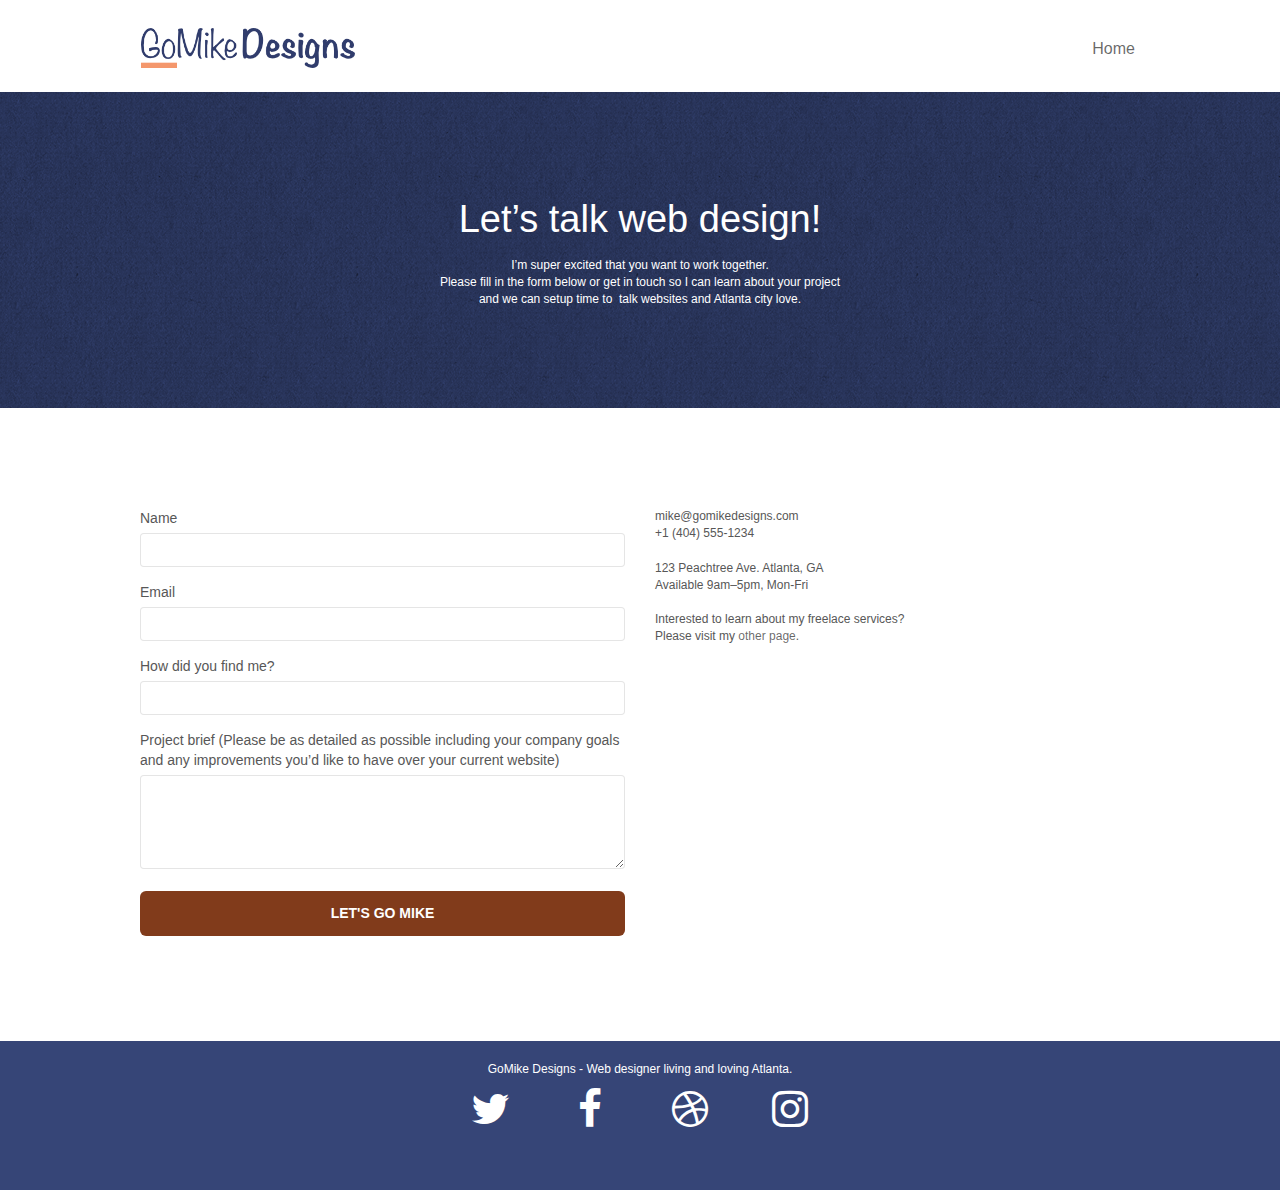
<file: page2.html>
<!DOCTYPE html>
<html lang="en">
  <head>
    <meta charset="utf-8" />
    <meta name="keywords" content="" />
    <meta name="description" content="" />
    <meta
      name="viewport"
      content="width=device-width, initial-scale=1.0, viewport-fit=cover"
    />
    <link rel="shortcut icon" type="image/png" href="favicon.jpg" />

    <link rel="stylesheet" type="text/css" href="./css/bootstrap.css" />
    <link rel="stylesheet" type="text/css" href="style.css" />
    <link rel="stylesheet" type="text/css" href="./css/font-awesome.css" />
    <link rel="stylesheet" type="text/css" href="./css/et-line.css" />

    <script src="./js/jquery-2.1.0.js"></script>
    <script src="./js/bootstrap.js"></script>
    <script src="./js/blocs.js"></script>
    <script src="./js/jqBootstrapValidation.js"></script>
    <script src="./js/formHandler.js"></script>
    <title>Contact</title>

    <!-- Analytics -->

    <!-- Analytics END -->
  </head>
  <body>
    <!-- Main container -->
    <div class="page-container">
      <!-- bloc-0 -->
      <div class="bloc bgc-white l-bloc" id="bloc-0">
        <div class="container bloc-sm">
          <nav class="navbar row">
            <div class="navbar-header">
              <a class="navbar-brand" href="index.html"
                ><img
                  src="img/atlanta%20web%20design%20logo.png"
                  alt="brand logo design"
                  height="40"
              /></a>
              <button
                id="nav-toggle"
                type="button"
                class="ui-navbar-toggle navbar-toggle"
                data-toggle="collapse"
                data-target=".navbar-1"
              >
                <span class="sr-only">Toggle navigation</span
                ><span class="icon-bar"></span><span class="icon-bar"></span
                ><span class="icon-bar"></span>
              </button>
            </div>
            <div class="collapse navbar-collapse navbar-1 special-dropdown-nav">
              <ul class="site-navigation nav navbar-nav">
                <li>
                  <a href="index.html">Home</a>
                </li>
              </ul>
            </div>
          </nav>
        </div>
      </div>
      <!-- bloc-0 END -->

      <!-- bloc-6 -->
      <div
        class="bloc bg-dots-bg bg-repeat bgc-dark-slate-blue d-bloc bloc-bg-texture texture-paper"
        id="bloc-6"
      >
        <div class="container bloc-lg">
          <div class="row">
            <div class="col-sm-12">
              <p class="text-center hero-bloc-text tc-white">
                Let&rsquo;s talk web design!
              </p>
              <p class="text-center mg-lg tc-white tight-width-whitespace">
                I&rsquo;m super excited that you want to work together.<br />Please
                fill in the form below or get in touch so I can learn about your
                project <br />and we can setup time to &nbsp;talk websites and
                Atlanta city love.
              </p>
            </div>
          </div>
        </div>
      </div>
      <!-- bloc-6 END -->

      <!-- bloc-7 -->
      <div class="bloc bgc-white l-bloc" id="bloc-7">
        <div class="container bloc-lg">
          <div class="row">
            <div class="col-sm-6">
              <form
                id="form_1"
                novalidate
                data-success-msg="Your message has been sent."
                data-fail-msg="Sorry it seems that our mail server is not responding, Sorry for the inconvenience!"
              >
                <div class="form-group">
                  <label> Name </label>
                  <input id="name" class="form-control" required />
                </div>
                <div class="form-group">
                  <label> Email </label>
                  <input
                    id="email"
                    class="form-control"
                    type="email"
                    required
                  />
                </div>
                <div class="form-group">
                  <label> How did you find me? </label>
                  <input
                    class="form-control"
                    type="email"
                    required
                    id="input_504"
                  />
                </div>
                <div class="form-group">
                  <label>
                    Project brief (Please be as detailed as possible including
                    your company goals and any improvements you&rsquo;d like to
                    have over your current website)<br /> </label
                  ><textarea
                    id="message"
                    class="form-control"
                    rows="4"
                    cols="50"
                    required
                  ></textarea>
                </div>
                <button
                  class="bloc-button btn btn-lg btn-block cta-hero btn-atomic-tangerine"
                  type="submit"
                >
                  Let's go Mike
                </button>
              </form>
            </div>
            <div class="col-sm-6">
              <p>
                mike@gomikedesigns.com<br />+1 (404) 555-1234<br />
                <br />123 Peachtree Ave. Atlanta, GA<br />Available 9am–5pm,
                Mon-Fri <br />
                <br />Interested to learn about my freelace services?
                <br />Please visit my&nbsp;<a
                  class="ltc-atomic-tangerine"
                  href="index.html"
                  >other page</a
                >.
              </p>
            </div>
          </div>
        </div>
      </div>
      <!-- bloc-7 END -->

      <!-- ScrollToTop Button -->
      <a class="bloc-button btn btn-d scrollToTop" onclick="scrollToTarget('1')"
        ><span class="fa fa-chevron-up"></span
      ></a>
      <!-- ScrollToTop Button END-->

      <!-- Footer - bloc-8 -->
      <div class="bloc bgc-dark-slate-blue d-bloc" id="bloc-8">
        <div class="container bloc-sm">
          <div class="row">
            <div class="col-sm-12">
              <p class="text-center white">
                GoMike Designs - Web designer living and loving Atlanta.<br />
              </p>
              <div class="row row-no-gutters social">
                <div class="row row-no-gutters social">
                  <div class="col-sm-3">
                    <div class="text-center">
                      <a class="social" href="index.html"><span class="fa fa-twitter fa-3x social-icon"
                          aria-label="visit our Twitter page"></span></a>
                    </div>
                  </div>
                  <div class="col-sm-3">
                    <div class="text-center">
                      <a class="social" href="index.html"><span class="fa fa-facebook fa-3x social-icon"
                          aria-label="visit our Facebook page"></span></a>
                    </div>
                  </div>
                  <div class="col-sm-3">
                    <div class="text-center">
                      <a class="social" href="index.html"><span class="fa fa-dribbble fa-3x social-icon"
                          aria-label="visit our Dribble page"></span></a>
                    </div>
                  </div>
                  <div class="col-sm-3">
                    <div class="text-center">
                      <a class="social" href="index.html"><span class="fa fa-instagram fa-3x social-icon"
                          aria-label="visit our Instragram page"></span></a>
                    </div>
                  </div>
      
                  <div class="keywords" style="color: #364577">
                    web agency atlanta, web strategy, web design, logo, website,
                    web, internet, logo design
                  </div>
                </div>
            </div>
          </div>
        </div>
      </div>
      <!-- Footer - bloc-8 END -->
    </div>
    <!-- Main container END -->
  </body>
</html>
</file>
<file: style.css>
body {
  margin: 0;
  padding: 0;
  background: #fff;
  overflow-x: hidden;
  -webkit-font-smoothing: antialiased;
  -moz-osx-font-smoothing: grayscale;
}

a,
button {
  transition: all 0.3s ease-in-out;
  outline: none;
}

a:hover {
  text-decoration: none;
  cursor: pointer;
}

#page-loading-blocs-notifaction {
  position: fixed;
  top: 0;
  bottom: 0;
  width: 100%;
  z-index: 100;
  background: #ffffff url("img/pageload-spinner.gif") no-repeat center center;
}

.bloc {
  width: 100%;
  clear: both;
  background: 50% 50% no-repeat;
  /* padding: 0 50px; */
  -webkit-background-size: cover;
  -moz-background-size: cover;
  -o-background-size: cover;
  background-size: cover;
  position: relative;
}

.bloc .container {
  padding-left: 0;
  padding-right: 0;
}

.bloc-lg {
  padding: 100px 50px;
}

.bloc-md {
  padding: 50px;
}

.bloc-sm {
  padding: 20px 50px;
}

.bg-center,
.bg-l-edge,
.bg-r-edge,
.bg-t-edge,
.bg-b-edge,
.bg-tl-edge,
.bg-bl-edge,
.bg-tr-edge,
.bg-br-edge,
.bg-repeat {
  -webkit-background-size: auto;
  -moz-background-size: auto;
  -o-background-size: auto;
  background-size: auto;
}

.bg-repeat {
  background: repeat;
}

.bg-t-edge {
  background: top no-repeat;
}

.bloc-bg-texture::before {
  content: "";
  background-size: 2px 2px;
  position: absolute;
  top: 0;
  bottom: 0;
  left: 0;
  right: 0;
}

.texture-paper::before {
  background: url("img/texture-paper.png");
  background-size: 280px 280px;
}

.b-parallax {
  background-attachment: fixed;
}

.d-bloc {
  color: rgba(255, 255, 255, 0.7);
}

.d-bloc button:hover {
  color: rgba(255, 255, 255, 0.9);
}

.d-bloc .icon-round,
.d-bloc .icon-square,
.d-bloc .icon-rounded,
.d-bloc .icon-semi-rounded-a,
.d-bloc .icon-semi-rounded-b {
  border-color: rgba(255, 255, 255, 0.9);
}

.d-bloc .divider-h span {
  border-color: rgba(255, 255, 255, 0.2);
}

.d-bloc .a-btn,
.d-bloc .navbar a,
.d-bloc .navbar-brand,
.d-bloc a .icon-sm,
.d-bloc a .icon-md,
.d-bloc a .icon-lg,
.d-bloc a .icon-xl,
.d-bloc h1 a,
.d-bloc h2 a,
.d-bloc h3 a,
.d-bloc h4 a,
.d-bloc h5 a,
.d-bloc h6 a,
.d-bloc p a {
  color: rgba(255, 255, 255, 0.6);
}

.d-bloc .a-btn:hover,
.d-bloc .navbar a:hover,
.d-bloc .navbar-brand:hover,
.d-bloc a:hover .icon-sm,
.d-bloc a:hover .icon-md,
.d-bloc a:hover .icon-lg,
.d-bloc a:hover .icon-xl,
.d-bloc h1 a:hover,
.d-bloc h2 a:hover,
.d-bloc h3 a:hover,
.d-bloc h4 a:hover,
.d-bloc h5 a:hover,
.d-bloc h6 a:hover,
.d-bloc p a:hover {
  color: rgba(255, 255, 255, 1);
}

.d-bloc .navbar-toggle .icon-bar {
  background: rgba(255, 255, 255, 1);
}

.d-bloc .btn-wire,
.d-bloc .btn-wire:hover {
  color: rgba(255, 255, 255, 1);
  border-color: rgba(255, 255, 255, 1);
}

.d-bloc .panel {
  color: rgba(0, 0, 0, 0.5);
}

.d-bloc .panel button:hover {
  color: rgba(0, 0, 0, 0.7);
}

.d-bloc .panel icon {
  border-color: rgba(0, 0, 0, 0.7);
}

.d-bloc .panel .divider-h span {
  border-color: rgba(0, 0, 0, 0.1);
}

.d-bloc .panel .a-btn {
  color: rgba(0, 0, 0, 0.6);
}

.d-bloc .panel .a-btn:hover {
  color: rgba(0, 0, 0, 1);
}

.d-bloc .panel .btn-wire,
.d-bloc .panel .btn-wire:hover {
  color: rgba(0, 0, 0, 0.7);
  border-color: rgba(0, 0, 0, 0.3);
}

.d-bloc .panel,
.l-bloc {
  color: rgba(0, 0, 0, 0.5);
}

.d-bloc .panel button:hover,
.l-bloc button:hover {
  color: rgba(0, 0, 0, 0.7);
}

.l-bloc .icon-round,
.l-bloc .icon-square,
.l-bloc .icon-rounded,
.l-bloc .icon-semi-rounded-a,
.l-bloc .icon-semi-rounded-b {
  border-color: rgba(0, 0, 0, 0.7);
}

.d-bloc .panel .divider-h span,
.l-bloc .divider-h span {
  border-color: rgba(0, 0, 0, 0.1);
}
.quote {
  font-size: 15px;
  text-wrap: auto;
  color: #364577;
}

.quote-container {
  align-items: center;
  display: flex;
  justify-content: center;
  padding-left: 150px;
  padding-right: 150px;
}

.d-bloc .panel .a-btn,
.l-bloc .a-btn,
.l-bloc .navbar a,
.l-bloc .navbar-brand,
.l-bloc a .icon-sm,
.l-bloc a .icon-md,
.l-bloc a .icon-lg,
.l-bloc a .icon-xl,
.l-bloc h1 a,
.l-bloc h2 a,
.l-bloc h3 a,
.l-bloc h4 a,
.l-bloc h5 a,
.l-bloc h6 a,
.l-bloc p a {
  color: rgba(0, 0, 0, 0.6);
}

.d-bloc .panel .a-btn:hover,
.l-bloc .a-btn:hover,
.l-bloc .navbar a:hover,
.l-bloc .navbar-brand:hover,
.l-bloc a:hover .icon-sm,
.l-bloc a:hover .icon-md,
.l-bloc a:hover .icon-lg,
.l-bloc a:hover .icon-xl,
.l-bloc h1 a:hover,
.l-bloc h2 a:hover,
.l-bloc h3 a:hover,
.l-bloc h4 a:hover,
.l-bloc h5 a:hover,
.l-bloc h6 a:hover,
.l-bloc p a:hover {
  color: rgba(0, 0, 0, 1);
}

.l-bloc .navbar-toggle .icon-bar {
  color: rgba(0, 0, 0, 0.6);
}

.d-bloc .panel .btn-wire,
.d-bloc .panel .btn-wire:hover,
.l-bloc .btn-wire,
.l-bloc .btn-wire:hover {
  color: rgba(0, 0, 0, 0.7);
  border-color: rgba(0, 0, 0, 0.3);
}

.voffset {
  margin-top: 30px;
}

.voffset-lg {
  margin-top: 80px;
}

.row-no-gutters {
  margin-right: 0;
  margin-left: 0;
}

.row.row-no-gutters > [class^="col-"],
.row.row-no-gutters > [class*=" col-"] {
  padding-right: 0;
  padding-left: 0;
}

#bloc-1-hero {
  position: relative;
  height: 450px;
}

.hero-bg {
  width: 100%;
  height: 100%;
  object-fit: cover;
}

@media (width <= 760px) {
  #bloc-1-hero {
    height: 330px;
  }
}

#bloc-1-hero .container {
  position: absolute;
  top: 0;
  left: 50%;
  transform: translateX(-50%);
}

#bloc-2-services p {
  margin-top: 0px;
}

.navbar {
  margin-bottom: 0;
  z-index: 1;
}

.navbar-brand {
  height: auto;
  padding: 3px 15px;
  font-size: 25px;
  font-weight: normal;
  font-weight: 600;
  line-height: 44px;
}

.navbar-brand img {
  max-height: 200px;
  margin: 0 5px 0 0;
  display: inline;
}

.navbar-brand img[src$="svg"] {
  min-width: 100px;
}

.nav-center .navbar-brand img {
  margin: 0;
}

.navbar .nav {
  padding-top: 2px;
  margin-right: -16px;
  float: right;
  z-index: 1;
}

.nav > li {
  float: left;
  margin-top: 4px;
  font-size: 16px;
}

.navbar-nav .open .dropdown-menu > li > a {
  text-align: inherit;
}

.nav > li a:hover,
.nav > li a:focus {
  background: transparent;
}

.navbar-toggle {
  margin: 10px 10px 0 0;
  border: 0px;
}

.navbar-toggle:hover {
  background: transparent;
}

.navbar-toggle .icon-bar {
  background-color: rgba(0, 0, 0, 0.5);
  width: 26px;
}

.nav-invert .navbar .nav {
  float: left;
}

.nav-invert .navbar-header,
.nav-invert .navbar-brand {
  float: right;
  position: relative;
  z-index: 2;
}

@media (min-width: 768px) {
  .site-navigation {
    position: absolute;
    top: 50%;
    right: 20px;
    transform: translate(0, -50%);
    -webkit-transform: translateY(-50%);
  }
  .nav > li .dropdown-menu a,
  .nav > li .dropdown-menu a:hover {
    color: #484848;
  }
  .nav-invert .site-navigation {
    left: 0;
    right: 0;
  }
  .nav-center {
    text-align: center;
  }
  .nav-center .navbar-header {
    width: 100%;
  }
  .nav-center .navbar-header,
  .nav-center .navbar-brand,
  .nav-center .nav > li {
    float: none;
    display: inline-block;
  }
  .nav-center .site-navigation {
    position: relative;
    width: 100%;
    right: 0;
    margin-right: 0px;
    margin-top: 20px;
  }
  .nav-center.mini-nav .navbar-toggle {
    float: none;
    margin: 10px auto 0;
  }
}

.nav > li > .dropdown a {
  background: none;
  display: block;
  padding: 14px 15px;
}

nav .caret {
  margin: 0 5px;
}

.dropdown-menu .dropdown-menu {
  top: -8px;
  left: 100%;
}

.dropdown-menu .dropmenu-flow-right {
  top: 100%;
  left: 0;
  margin-left: -1px;
  border-top-left-radius: 0;
  border-top-right-radius: 0;
}

.dropdown-menu .dropdown span {
  border: 4px solid black;
  border-top-color: transparent;
  border-right-color: transparent;
  border-bottom-color: transparent;
  margin: 6px -5px 0 0;
  float: right;
}

.mg-md {
  margin-top: 10px;
  margin-bottom: 20px;
}

.mg-lg {
  margin-top: 10px;
  margin-bottom: 40px;
}

.btn {
  margin: 0 5px 5px 0;
}

.btn.pull-right {
  margin: 0 0 5px 5px;
}

.btn-d,
.btn-d:hover,
.btn-d:focus {
  color: #fff;
  background: rgba(0, 0, 0, 0.3);
}

button {
  outline: none;
}

.btn-rd {
  border-radius: 40px;
}

.btn-clean {
  border: 1px solid rgba(0, 0, 0, 0.08);
  border-bottom-color: rgba(0, 0, 0, 0.1);
  text-shadow: 0 1px 0 rgba(0, 0, 1, 0.1);
  box-shadow: 0 1px 3px rgba(0, 0, 1, 0.25),
    inset 0 1px 0 0 rgba(255, 255, 255, 0.15);
}

.icon-md {
  font-size: 30px;
}

.icon-lg {
  font-size: 60px;
}

.sm-shadow {
  text-shadow: 0 1px 2px rgba(0, 0, 0, 0.3);
}

.panel-heading,
.panel-footer {
  border-radius: 0;
}

.panel-heading {
  border-radius: 29px 29px 0 0;
}

.panel-footer {
  border-radius: 0 0 29px 29px;
}
.social-icon {
  color: white;
}
.social-icon:hover {
  color: orangered;
}

.form-control {
  border-color: rgba(0, 0, 0, 0.1);
  box-shadow: none;
}

.scrollToTop {
  width: 40px;
  height: 40px;
  position: fixed;
  bottom: 20px;
  right: 20px;
  opacity: 0;
  z-index: 500;
  transition: all 0.3s ease-in-out;
}

.scrollToTop span {
  margin-top: 6px;
}

.showScrollTop {
  font-size: 14px;
  opacity: 1;
}

a[data-lightbox] {
  position: relative;
  display: block;
  text-align: center;
}

a[data-lightbox]:hover::before {
  content: "+";
  font-family: "HelveticaNeue-Light", "Helvetica Neue Light", "Helvetica Neue",
    Helvetica, Arial;
  font-size: 32px;
  width: 50px;
  height: 50px;
  margin-left: -25px;
  border-radius: 50%;
  background: rgba(0, 0, 0, 0.6);
  color: #fff;
  font-weight: 100;
  z-index: 1;
  position: absolute;
  top: 50%;
  transform: translateY(-50%);
  -webkit-transform: translateY(-50%);
}

a[data-lightbox]:hover img {
  opacity: 0.6;
  -webkit-animation-fill-mode: none;
  animation-fill-mode: none;
}

#lightbox-modal {
  display: flex;
  align-items: center;
}

#lightbox-modal .modal-dialog {
  width: 90%;
  max-width: 900px;
  margin: 0 auto 0;
}

#lightbox-modal .modal-dialog img {
  max-height: 90vh;
  margin: 0 auto;
}

.lightbox-caption {
  padding: 20px;
  color: #fff;
  background: rgba(0, 0, 0, 0.5);
  position: absolute;
  left: 15px;
  right: 15px;
  bottom: 5px;
}

.close-lightbox {
  color: #fff;
  font-size: 30px;
  position: absolute;
  top: 20px;
  right: 20px;
  z-index: 20;
  background: rgba(0, 0, 0, 0.5);
  border: none;
  line-height: 30px;
  padding: 0 9px 5px;
  opacity: 0.3;
}

.close-lightbox:hover,
.next-lightbox:hover,
.prev-lightbox:hover {
  opacity: 1;
  color: #fff;
}

.next-lightbox,
.prev-lightbox {
  font-size: 20px;
  color: rgba(255, 255, 255, 0.9);
  background: rgba(0, 0, 0, 0.5);
  transition: all 0.2s ease-in-out;
  position: absolute;
  top: 45%;
  z-index: 1;
  opacity: 0.4;
}

.next-lightbox {
  padding: 6px 8px 1px 13px;
  right: 25px;
}

.prev-lightbox {
  padding: 6px 13px 1px 10px;
  left: 25px;
}

.snapshot-lb .modal-body {
  padding-bottom: 45px;
}

.snapshot-lb .lightbox-caption {
  padding: 0;
  color: rgba(0, 0, 0, 0.5);
  background: none;
}

h1,
h2,
h3,
h4,
h5,
h6,
p,
label,
.btn,
a {
  font-family: "helvetica";
  font-weight: 400;
  color: #575757;
}
.intro_text h1 {
  font-size: 38px;
  color: #364577;
  text-align: center;
  text-wrap: auto;
}

.container {
  max-width: 1000px;
}

.hero-bloc-text {
  font-size: 38px;
}

.hero-bloc-text-sub {
  font-size: 36px;
}

.statement-bloc-text {
  line-height: 26px;
  font-style: italic;
  font-size: 20px;
  text-align: center;
  font-weight: lighter;
  max-width: 520px;
  margin: auto auto auto auto;
}

p {
  font-size: 12px;
}

.tight-width-whitespace {
  max-width: 600px;
  margin: auto auto auto auto;
}

.h1 {
  font-size: 20px;
  font-family: "Open Sans";
}

.cta-hero {
  margin-top: 22px;
  color: #ffffff;
  text-transform: uppercase;
  padding: 12px 28px 12px 28px;
  font-size: 1em;
  font-weight: 700;
}

.social {
  max-width: 400px;
  margin: auto auto auto auto;
}

h2 {
  font-size: 22px;
  line-height: 1.4em;
}

h3 {
  font-size: 15px;
  text-transform: uppercase;
  font-weight: 700;
  color: #333333;
}

.med-width-whitespace {
  max-width: 800px;
  margin: auto auto auto auto;
  box-shadow: 0px 0px 0px #000000;
}

h1 {
  color: #333333;
}

h4 {
  color: #333333;
}

.icons {
  margin-bottom: 14px;
  margin-top: 24px;
}

.white {
  color: #ffffff;
}

.portfolio-thumb {
  margin-bottom: 24px;
}

.portfolio-row {
  margin-bottom: 44px;
  margin-top: 50px;
}

.avatar {
  box-shadow: 0px 4px 9px rgba(0, 0, 0, 0.3);
}

.black-background {
  background-color: rgba(35, 31, 32, 0.7);
  padding: 40px 40px 40px 40px;
}

.bold-link {
  font-weight: 900;
  text-decoration: underline;
}

.service-header {
  font-size: 15px;
  font-weight: 700;
  text-transform: uppercase;
}

.bgc-white {
  background-color: #ffffff;
}

.bgc-dark-slate-blue {
  background-color: #364577;
}

.bgc-atomic-tangerine {
  background-color: #8b350e;
}

.tc-white {
  color: #fff;
}

.btn-atomic-tangerine {
  background: #813b1b;
  color: #ffffff;
}

.btn-atomic-tangerine:hover {
  background: #ffbf87;
  color: #020094;
}

.ltc-white {
  color: #ffffff;
}

.ltc-white:hover {
  color: #cccccc;
}

.ltc-atomic-tangerine {
  color: #f3976c;
}

.ltc-atomic-tangerine:hover {
  color: #c27956;
}

.icon-dark-slate-blue {
  color: #364577;
  border-color: #364577;
}

.bg-dots-bg {
  background-image: url("img/dots-bg.png");
}

.bg-lines-h2-bg {
  background-image: url("img/lines-h2-bg.png");
}

.bg-atlanta-20made-20sign {
  background-image: url("img/atlanta%20made%20sign.jpg");
}

.bg-atlanta-20made-20sign-20orange {
  background-image: url("img/atlanta%20made%20sign%20orange.jpg");
}

@media (max-width: 1024px) {
  /* .bloc {
    padding-left: 20px;
    padding-right: 20px;
  } */
  .bloc.full-width-bloc,
  .bloc-tile-2.full-width-bloc .container,
  .bloc-tile-3.full-width-bloc .container,
  .bloc-tile-4.full-width-bloc .container {
    padding-left: 0;
    padding-right: 0;
  }
}

@media (max-width: 992px) and (min-width: 768px) {
  .navbar .nav {
    max-width: 80%;
  }
  .nav-center.navbar .nav {
    max-width: 100%;
  }
}

@media only screen and (min-device-width: 768px) and (max-device-width: 1024px) and (orientation: landscape) {
  .b-parallax {
    background-attachment: scroll;
  }
}

@media only screen and (min-device-width: 1024px) and (max-device-width: 1366px) and (-webkit-min-device-pixel-ratio: 1.5) {
  .b-parallax {
    background-attachment: scroll;
  }
}

@media (max-width: 991px) {
  .container {
    width: 100%;
  }
  .b-parallax {
    background-attachment: scroll;
  }
  .page-container,
  #hero-bloc {
    overflow-x: hidden;
    position: relative;
  }
  /* .bloc {
    padding-left: constant(safe-area-inset-left);
    padding-right: constant(safe-area-inset-right);
  } */
  .bloc-group,
  .bloc-group .bloc {
    display: block;
    width: 100%;
  }
  .bloc-fill-screen .fill-bloc-top-edge,
  .bloc-fill-screen .fill-bloc-bottom-edge {
    padding: 0 20px;
    padding-left: constant(safe-area-inset-left);
    padding-right: constant(safe-area-inset-right);
  }
}

@media (max-width: 767px) {
  .page-container {
    overflow-x: hidden;
    position: relative;
  }
  h1,
  h2,
  h3,
  h4,
  h5,
  h6,
  p,
  #disqus_thread {
    padding-left: 10px;
    padding-right: 10px;
  }
  .b-parallax {
    background-attachment: scroll;
  }
  .navbar .nav {
    padding-top: 0;
    border-top: 1px solid rgba(0, 0, 0, 0.2);
    float: none;
  }
  .navbar.row {
    margin-left: 0;
    margin-right: 0;
  }
  .site-navigation {
    position: inherit;
    transform: none;
    -webkit-transform: none;
    -ms-transform: none;
  }
  .nav > li {
    margin-top: 0;
    border-bottom: 1px solid rgba(0, 0, 0, 0.1);
    background: rgba(0, 0, 0, 0.05);
    text-align: left;
    padding-left: 15px;
    width: 100%;
  }
  .nav > li:hover {
    background: rgba(0, 0, 0, 0.08);
  }
  .dropdown .dropdown a .caret {
    float: none;
    margin: 5px 0 0 10px;
    border: 4px solid black;
    border-bottom-color: transparent;
    border-right-color: transparent;
    border-left-color: transparent;
  }
  #hero-bloc .navbar .nav {
    background: rgba(0, 0, 0, 0.8);
  }
  #hero-bloc .navbar .nav a {
    color: rgba(255, 255, 255, 0.6);
  }
  .hero {
    padding: 50px 0;
  }
  .hero-nav {
    left: -1px;
    right: -1px;
  }
  .navbar-collapse {
    padding: 0;
    overflow-x: hidden;
    -webkit-box-shadow: none;
    box-shadow: none;
  }
  .navbar-brand img {
    max-height: 40px;
    width: auto;
  }
  .nav-invert .navbar-header {
    float: none;
    width: 100%;
  }
  .nav-invert .navbar-toggle {
    float: left;
    margin-left: 10px;
  }
  .bloc {
    padding-left: 0;
    padding-right: 0;
  }
  .bloc-xxl,
  .bloc-xl,
  .bloc-lg {
    padding: 40px 0;
  }
  .bloc-sm,
  .bloc-md {
    padding-left: 0;
    padding-right: 0;
  }
  .bloc-tile-2 .container,
  .bloc-tile-3 .container,
  .bloc-tile-4 .container,
  .bloc-fill-screen .fill-bloc-top-edge,
  .bloc-fill-screen .fill-bloc-bottom-edge {
    padding-left: 0;
    padding-right: 0;
  }
  .a-block {
    padding: 0 10px;
  }

  .voffset {
    margin-top: 5px;
  }
  .voffset-md {
    margin-top: 20px;
  }
  .voffset-lg {
    margin-top: 30px;
  }
  form {
    padding: 5px;
  }
  .close-lightbox {
    display: inline-block;
  }
  .blocsapp-device-iphone5 {
    background-size: 216px 425px;
    padding-top: 60px;
    width: 216px;
    height: 425px;
  }
  .blocsapp-device-iphone5 img {
    width: 180px;
    height: 320px;
  }
}

@media (max-width: 400px) {
  .bloc {
    padding-left: 0;
    padding-right: 0;
  }
}

@media (max-width: 767px) {
  .bloc-mob-center-text {
    text-align: center;
  }
}
</file>
<file: css/et-line.css>
@font-face {
    font-family: et-line;
    src: url(../fonts/et-line.eot);
    src: url(../fonts/et-line.eot?#iefix) format('embedded-opentype'), url(../fonts/et-line.woff) format('woff'), url(../fonts/et-line.ttf) format('truetype'), url(../fonts/et-line.svg#et-line) format('svg');
    font-weight: 400;
    font-style: normal
}

.et-icon-adjustments,
.et-icon-alarmclock,
.et-icon-anchor,
.et-icon-aperture,
.et-icon-attachment,
.et-icon-bargraph,
.et-icon-basket,
.et-icon-beaker,
.et-icon-bike,
.et-icon-book-open,
.et-icon-briefcase,
.et-icon-browser,
.et-icon-calendar,
.et-icon-camera,
.et-icon-caution,
.et-icon-chat,
.et-icon-circle-compass,
.et-icon-clipboard,
.et-icon-clock,
.et-icon-cloud,
.et-icon-compass,
.et-icon-desktop,
.et-icon-dial,
.et-icon-document,
.et-icon-documents,
.et-icon-download,
.et-icon-dribbble,
.et-icon-edit,
.et-icon-envelope,
.et-icon-expand,
.et-icon-facebook,
.et-icon-flag,
.et-icon-focus,
.et-icon-gears,
.et-icon-genius,
.et-icon-gift,
.et-icon-global,
.et-icon-globe,
.et-icon-googleplus,
.et-icon-grid,
.et-icon-happy,
.et-icon-hazardous,
.et-icon-heart,
.et-icon-hotairballoon,
.et-icon-hourglass,
.et-icon-key,
.et-icon-laptop,
.et-icon-layers,
.et-icon-lifesaver,
.et-icon-lightbulb,
.et-icon-linegraph,
.et-icon-linkedin,
.et-icon-lock,
.et-icon-magnifying-glass,
.et-icon-map,
.et-icon-map-pin,
.et-icon-megaphone,
.et-icon-mic,
.et-icon-mobile,
.et-icon-newspaper,
.et-icon-notebook,
.et-icon-paintbrush,
.et-icon-paperclip,
.et-icon-pencil,
.et-icon-phone,
.et-icon-picture,
.et-icon-pictures,
.et-icon-piechart,
.et-icon-presentation,
.et-icon-pricetags,
.et-icon-printer,
.et-icon-profile-female,
.et-icon-profile-male,
.et-icon-puzzle,
.et-icon-quote,
.et-icon-recycle,
.et-icon-refresh,
.et-icon-ribbon,
.et-icon-rss,
.et-icon-sad,
.et-icon-scissors,
.et-icon-scope,
.et-icon-search,
.et-icon-shield,
.et-icon-speedometer,
.et-icon-strategy,
.et-icon-streetsign,
.et-icon-tablet,
.et-icon-target,
.et-icon-telescope,
.et-icon-toolbox,
.et-icon-tools,
.et-icon-tools-2,
.et-icon-trophy,
.et-icon-tumblr,
.et-icon-twitter,
.et-icon-upload,
.et-icon-video,
.et-icon-wallet,
.et-icon-wine {
    font-family: et-line;
    speak: none;
    font-style: normal;
    font-weight: 400;
    font-variant: normal;
    text-transform: none;
    line-height: 1;
    -webkit-font-smoothing: antialiased;
    -moz-osx-font-smoothing: grayscale;
    display: inline-block
}

.et-icon-mobile:before {
    content: "\e000"
}

.et-icon-laptop:before {
    content: "\e001"
}

.et-icon-desktop:before {
    content: "\e002"
}

.et-icon-tablet:before {
    content: "\e003"
}

.et-icon-phone:before {
    content: "\e004"
}

.et-icon-document:before {
    content: "\e005"
}

.et-icon-documents:before {
    content: "\e006"
}

.et-icon-search:before {
    content: "\e007"
}

.et-icon-clipboard:before {
    content: "\e008"
}

.et-icon-newspaper:before {
    content: "\e009"
}

.et-icon-notebook:before {
    content: "\e00a"
}

.et-icon-book-open:before {
    content: "\e00b"
}

.et-icon-browser:before {
    content: "\e00c"
}

.et-icon-calendar:before {
    content: "\e00d"
}

.et-icon-presentation:before {
    content: "\e00e"
}

.et-icon-picture:before {
    content: "\e00f"
}

.et-icon-pictures:before {
    content: "\e010"
}

.et-icon-video:before {
    content: "\e011"
}

.et-icon-camera:before {
    content: "\e012"
}

.et-icon-printer:before {
    content: "\e013"
}

.et-icon-toolbox:before {
    content: "\e014"
}

.et-icon-briefcase:before {
    content: "\e015"
}

.et-icon-wallet:before {
    content: "\e016"
}

.et-icon-gift:before {
    content: "\e017"
}

.et-icon-bargraph:before {
    content: "\e018"
}

.et-icon-grid:before {
    content: "\e019"
}

.et-icon-expand:before {
    content: "\e01a"
}

.et-icon-focus:before {
    content: "\e01b"
}

.et-icon-edit:before {
    content: "\e01c"
}

.et-icon-adjustments:before {
    content: "\e01d"
}

.et-icon-ribbon:before {
    content: "\e01e"
}

.et-icon-hourglass:before {
    content: "\e01f"
}

.et-icon-lock:before {
    content: "\e020"
}

.et-icon-megaphone:before {
    content: "\e021"
}

.et-icon-shield:before {
    content: "\e022"
}

.et-icon-trophy:before {
    content: "\e023"
}

.et-icon-flag:before {
    content: "\e024"
}

.et-icon-map:before {
    content: "\e025"
}

.et-icon-puzzle:before {
    content: "\e026"
}

.et-icon-basket:before {
    content: "\e027"
}

.et-icon-envelope:before {
    content: "\e028"
}

.et-icon-streetsign:before {
    content: "\e029"
}

.et-icon-telescope:before {
    content: "\e02a"
}

.et-icon-gears:before {
    content: "\e02b"
}

.et-icon-key:before {
    content: "\e02c"
}

.et-icon-paperclip:before {
    content: "\e02d"
}

.et-icon-attachment:before {
    content: "\e02e"
}

.et-icon-pricetags:before {
    content: "\e02f"
}

.et-icon-lightbulb:before {
    content: "\e030"
}

.et-icon-layers:before {
    content: "\e031"
}

.et-icon-pencil:before {
    content: "\e032"
}

.et-icon-tools:before {
    content: "\e033"
}

.et-icon-tools-2:before {
    content: "\e034"
}

.et-icon-scissors:before {
    content: "\e035"
}

.et-icon-paintbrush:before {
    content: "\e036"
}

.et-icon-magnifying-glass:before {
    content: "\e037"
}

.et-icon-circle-compass:before {
    content: "\e038"
}

.et-icon-linegraph:before {
    content: "\e039"
}

.et-icon-mic:before {
    content: "\e03a"
}

.et-icon-strategy:before {
    content: "\e03b"
}

.et-icon-beaker:before {
    content: "\e03c"
}

.et-icon-caution:before {
    content: "\e03d"
}

.et-icon-recycle:before {
    content: "\e03e"
}

.et-icon-anchor:before {
    content: "\e03f"
}

.et-icon-profile-male:before {
    content: "\e040"
}

.et-icon-profile-female:before {
    content: "\e041"
}

.et-icon-bike:before {
    content: "\e042"
}

.et-icon-wine:before {
    content: "\e043"
}

.et-icon-hotairballoon:before {
    content: "\e044"
}

.et-icon-globe:before {
    content: "\e045"
}

.et-icon-genius:before {
    content: "\e046"
}

.et-icon-map-pin:before {
    content: "\e047"
}

.et-icon-dial:before {
    content: "\e048"
}

.et-icon-chat:before {
    content: "\e049"
}

.et-icon-heart:before {
    content: "\e04a"
}

.et-icon-cloud:before {
    content: "\e04b"
}

.et-icon-upload:before {
    content: "\e04c"
}

.et-icon-download:before {
    content: "\e04d"
}

.et-icon-target:before {
    content: "\e04e"
}

.et-icon-hazardous:before {
    content: "\e04f"
}

.et-icon-piechart:before {
    content: "\e050"
}

.et-icon-speedometer:before {
    content: "\e051"
}

.et-icon-global:before {
    content: "\e052"
}

.et-icon-compass:before {
    content: "\e053"
}

.et-icon-lifesaver:before {
    content: "\e054"
}

.et-icon-clock:before {
    content: "\e055"
}

.et-icon-aperture:before {
    content: "\e056"
}

.et-icon-quote:before {
    content: "\e057"
}

.et-icon-scope:before {
    content: "\e058"
}

.et-icon-alarmclock:before {
    content: "\e059"
}

.et-icon-refresh:before {
    content: "\e05a"
}

.et-icon-happy:before {
    content: "\e05b"
}

.et-icon-sad:before {
    content: "\e05c"
}

.et-icon-facebook:before {
    content: "\e05d"
}

.et-icon-twitter:before {
    content: "\e05e"
}

.et-icon-googleplus:before {
    content: "\e05f"
}

.et-icon-rss:before {
    content: "\e060"
}

.et-icon-tumblr:before {
    content: "\e061"
}

.et-icon-linkedin:before {
    content: "\e062"
}

.et-icon-dribbble:before {
    content: "\e063"
}
</file>
